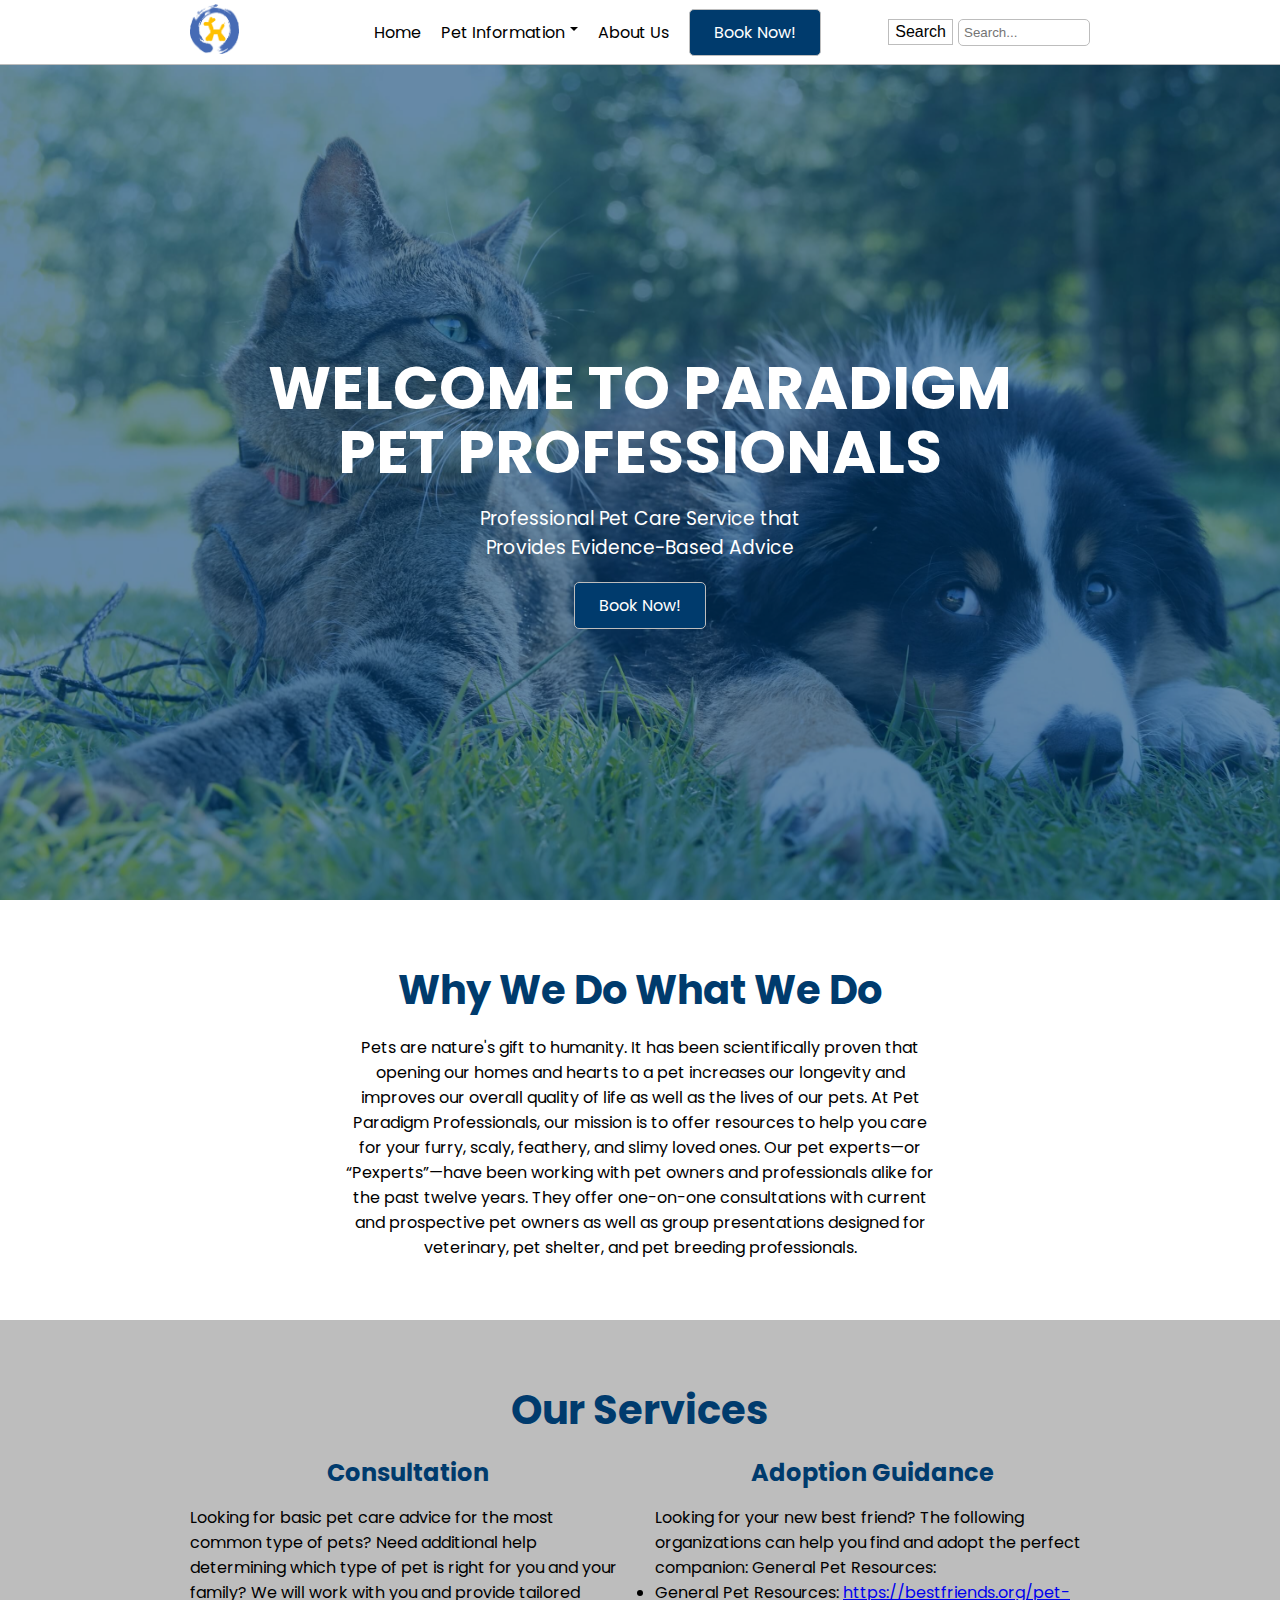
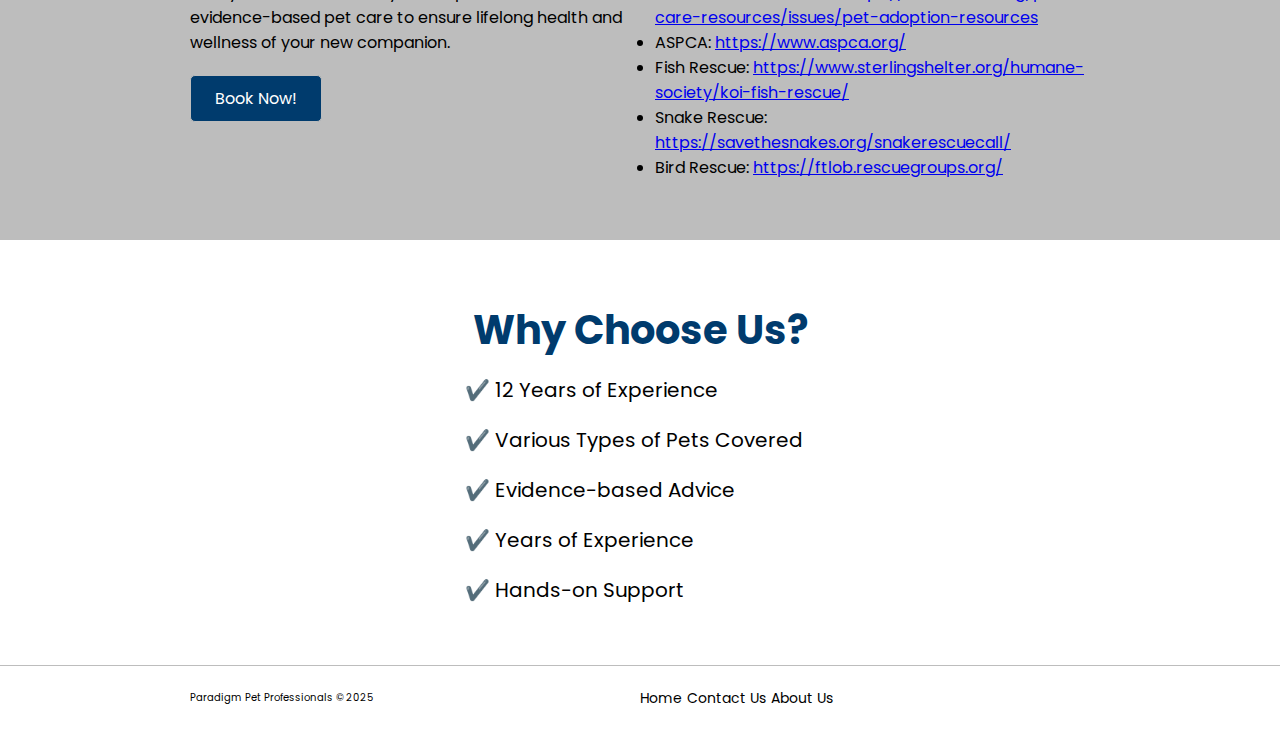
<file: index.html>
<!DOCTYPE html>
<html lang="en">
  <head>
    <meta charset="UTF-8" />
    <meta name="viewport" content="width=device-width, initial-scale=1.0" />
    <link rel="stylesheet" href="styles.css" />
    <link rel="preconnect" href="https://fonts.googleapis.com" />
    <link rel="preconnect" href="https://fonts.gstatic.com" crossorigin />
    <link
      href="https://fonts.googleapis.com/css2?family=Poppins:ital,wght@0,100;0,200;0,300;0,400;0,500;0,600;0,700;0,800;0,900;1,100;1,200;1,300;1,400;1,500;1,600;1,700;1,800;1,900&display=swap"
      rel="stylesheet"
    />
    <title>Home</title>
  </head>
  <body>
    <header>
      <nav>
        <div>
          <a href="/D279/index.html">
            <img id="logo" src="./images/logo.png" alt="Logo" />
          </a>
        </div>
        <div class="burger-search-bar">
          <div class="search-mobile search">
            <button id="search_btn">Search</button>
            <input type="text" placeholder="Search..." />
          </div>
          <div class="burger" id="burger">&#9776;</div>
        </div>
        <ul class="menu" id="menu">
          <li><a class="" href="/D279/index.html">Home</a></li>
          <li class="dropdown">
            <a href="#" class="dropdown-toggle">Pet Information</a>
             <span class="caret"></span></a>
            <ul class="dropdown-menu">
              <li><a href="/D279/pages/cats.html">Cats</a></li>
              <li><a href="/D279/pages/dogs.html">Dogs</a></li>
              <li><a href="/D279/pages/birds.html">Birds</a></li>
            </ul>
          </li>
          <li><a href="/D279/pages/about_us.html">About Us</a></li>
          <li><a id="book-now" href="/D279/pages/book_now.html">Book Now!</a></li>
        </ul>
        <div class="search-desktop search">
          <button id="search_btn">Search</button>
          <input type="text" placeholder="Search..." />
        </div>
      </nav>
    </header>
    <main>
      <!-- Hero -->
      <div class="hero-container">
        <div class="hero-content container">
          <h1 aria-label="WELCOME TO PARADIGM PET PROFESSIONALS">
            WELCOME TO PARADIGM PET PROFESSIONALS
          </h1>
          <h3
            aria-label=" Professional Pet Care Service that Provides Evidence-Based Advice"
          >
            Professional Pet Care Service that Provides Evidence-Based Advice
          </h3>
          <a
            id="book-now"
            aria-label="book now button"
            href="/D279/pages/book_now.html"
            >book now!</a
          >
        </div>
        <!-- Overlay -->
        <div class="hero-overlay"></div>
      </div>
    </main>
    <!-- why we do what we do -->
    <div class="patter-1">
      <div class="container">
        <h2 class="title">Why We Do What We do</h2>
        <p class="description">
          Pets are nature's gift to humanity. It has been scientifically proven
          that opening our homes and hearts to a pet increases our longevity and
          improves our overall quality of life as well as the lives of our pets.
          At Pet Paradigm Professionals, our mission is to offer resources to
          help you care for your furry, scaly, feathery, and slimy loved ones.
          Our pet experts—or “Pexperts”—have been working with pet owners and
          professionals alike for the past twelve years. They offer one-on-one
          consultations with current and prospective pet owners as well as group
          presentations designed for veterinary, pet shelter, and pet breeding
          professionals.
        </p>
      </div>
    </div>

    <!-- our services -->
    <div class="patter-2 our-services">
      <div class="container">
        <h2 class="title">our services</h2>

        <!-- Services -->
        <div class="services">
          <!-- consultation -->
          <div class="services-content">
            <h3 class="sub-title">consultation</h3>
            <p>
              Looking for basic pet care advice for the most common type of
              pets? Need additional help determining which type of pet is right
              for you and your family? We will work with you and provide
              tailored evidence-based pet care to ensure lifelong health and
              wellness of your new companion.
            </p>
            <a id="book-now" href="/D279/pages/book_now.html">Book Now!</a>
          </div>
          <div>
            <h3 class="sub-title">Adoption Guidance</h3>
            <div>
              <p>
                Looking for your new best friend? The following organizations
                can help you find and adopt the perfect companion: General Pet
                Resources:
              </p>
              <ul>
                <li>
                  General Pet Resources:
                  <a
                    href="https://bestfriends.org/pet-care-resources/issues/pet-adoption-resources"
                    >https://bestfriends.org/pet-care-resources/issues/pet-adoption-resources</a
                  >
                </li>
                <li>
                  ASPCA:

                  <a href="https://www.aspca.org/">https://www.aspca.org/</a>
                </li>
                <li>
                  Fish Rescue:
                  <a
                    href=" https://www.sterlingshelter.org/humane-society/koi-fish-rescue/"
                  >
                    https://www.sterlingshelter.org/humane-society/koi-fish-rescue/</a
                  >
                </li>
                <li>
                  Snake Rescue:
                  <a href="https://savethesnakes.org/snakerescuecall/"
                    >https://savethesnakes.org/snakerescuecall/</a
                  >
                </li>
                <li>
                  Bird Rescue:
                  <a href="https://ftlob.rescuegroups.org/"
                    >https://ftlob.rescuegroups.org/</a
                  >
                </li>
              </ul>
            </div>
          </div>
        </div>
      </div>
    </div>

    <!-- why choose us -->
    <div class="patter-1 why-choose-us">
      <div class="container">
        <h2 class="title">why choose us?</h2>
        <ul class="choose-us-list">
          <li>✔️ 12 Years of Experience</li>
          <li>✔️ Various Types of Pets Covered</li>
          <li>✔️ Evidence-based Advice</li>
          <li>✔️ Years of Experience</li>
          <li>✔️ Hands-on Support</li>
        </ul>
      </div>
    </div>

    <!-- footer -->
    <footer>
      <div class="container">
        <small>Paradigm Pet Professionals © 2025</small>
        <ul class="footer-links">
          <li><a href="/D279/index.html">Home</a></li>
          <li><a href="/D279/pages/book_now.html">Contact Us</a></li>
          <li><a href="/D279/pages/about_us.html">About Us</a></li>
        </ul>
      </div>
    </footer>
    <script src="script.js"></script>
  </body>
</html>
</file>
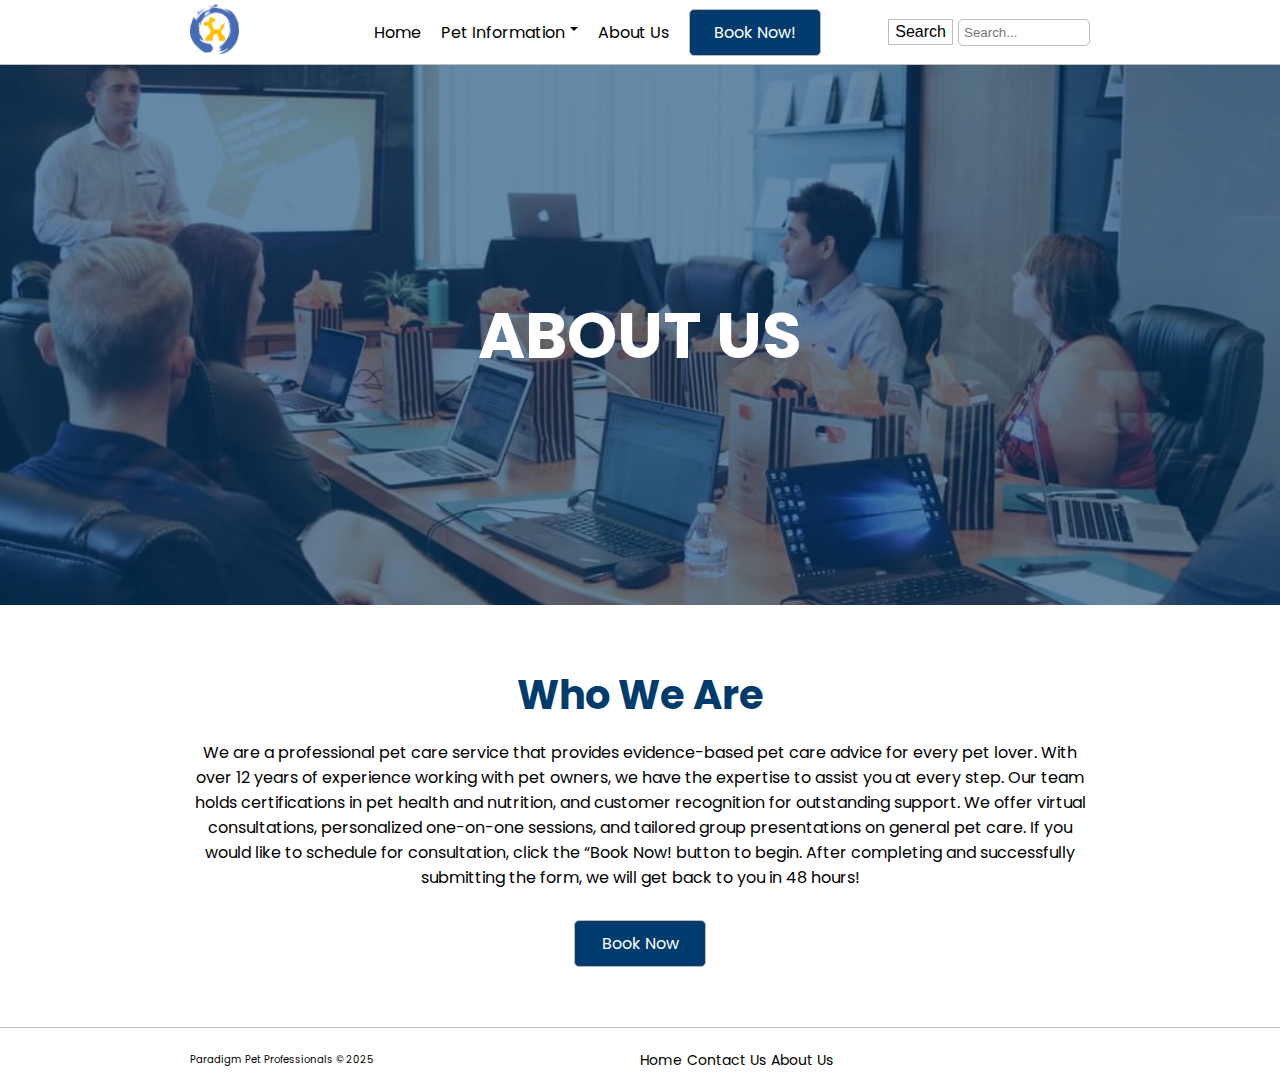
<file: pages/about_us.html>
<!DOCTYPE html>
<html lang="en">
  <head>
    <meta charset="UTF-8" />
    <meta name="viewport" content="width=device-width, initial-scale=1.0" />
    <link rel="stylesheet" href="../styles.css" />
    <link
      href="https://fonts.googleapis.com/css2?family=Poppins:ital,wght@0,100;0,200;0,300;0,400;0,500;0,600;0,700;0,800;0,900;1,100;1,200;1,300;1,400;1,500;1,600;1,700;1,800;1,900&display=swap"
      rel="stylesheet"
    />
    <title>About Us</title>
  </head>
  <body>
    <header>
      <nav>
        <div>
          <a href="/D279/index.html">
            <img id="logo" src="../images/logo.png" alt="Logo" />
          </a>
        </div>
        <div class="burger-search-bar">
          <div class="search-mobile search">
            <button id="search_btn">Search</button>
            <input type="text" placeholder="Search..." />
          </div>
          <div class="burger" id="burger">&#9776;</div>
        </div>
        <ul class="menu" id="menu">
          <li><a class="" href="/D279/index.html">Home</a></li>
          <li class="dropdown">
            <a href="#" class="dropdown-toggle">Pet Information</a>
             <span class="caret"></span></a>
            <ul class="dropdown-menu">
              <li><a href="/D279/pages/cats.html">Cats</a></li>
              <li><a href="/D279/pages/dogs.html">Dogs</a></li>
              <li><a href="/D279/pages/birds.html">Birds</a></li>
            </ul>
          </li>
          <li><a href="/D279/pages/about_us.html">About Us</a></li>
          <li><a id="book-now" href="/D279/pages/book_now.html">Book Now!</a></li>
        </ul>
        <div class="search-desktop search">
          <button id="search_btn">Search</button>
          <input type="text" placeholder="Search..." />
        </div>
      </nav>
    </header>

    <!-- background -->
    <main class="background about-us-background">
      <div class="about-us">
        <h2 class="background-title">about us</h2>
      </div>
      <div class="background-overlay"></div>
    </main>

    <!-- who we are -->
    <div class="patter-1 who-we-are">
      <div class="container">
        <h2 class="title">who we are</h2>
        <p>
          We are a professional pet care service that provides evidence-based
          pet care advice for every pet lover. With over 12 years of experience
          working with pet owners, we have the expertise to assist you at every
          step. Our team holds certifications in pet health and nutrition, and
          customer recognition for outstanding support. We offer virtual
          consultations, personalized one-on-one sessions, and tailored group
          presentations on general pet care. If you would like to schedule for
          consultation, click the “Book Now! button to begin. After completing
          and successfully submitting the form, we will get back to you in 48
          hours!
        </p>
        <a href="/D279/pages/book_now.html" id="book-now">book now</a>
      </div>
    </div>

    <footer>
      <div class="container">
        <small>Paradigm Pet Professionals © 2025</small>
        <ul class="footer-links">
          <li><a href="/D279/index.html">Home</a></li>
          <li><a href="/D279/pages/book_now.html">Contact Us</a></li>
          <li><a href="/D279/pages/about_us.html">About Us</a></li>
        </ul>
      </div>
    </footer>
    <script src="../script.js"></script>
  </body>
</html>
</file>
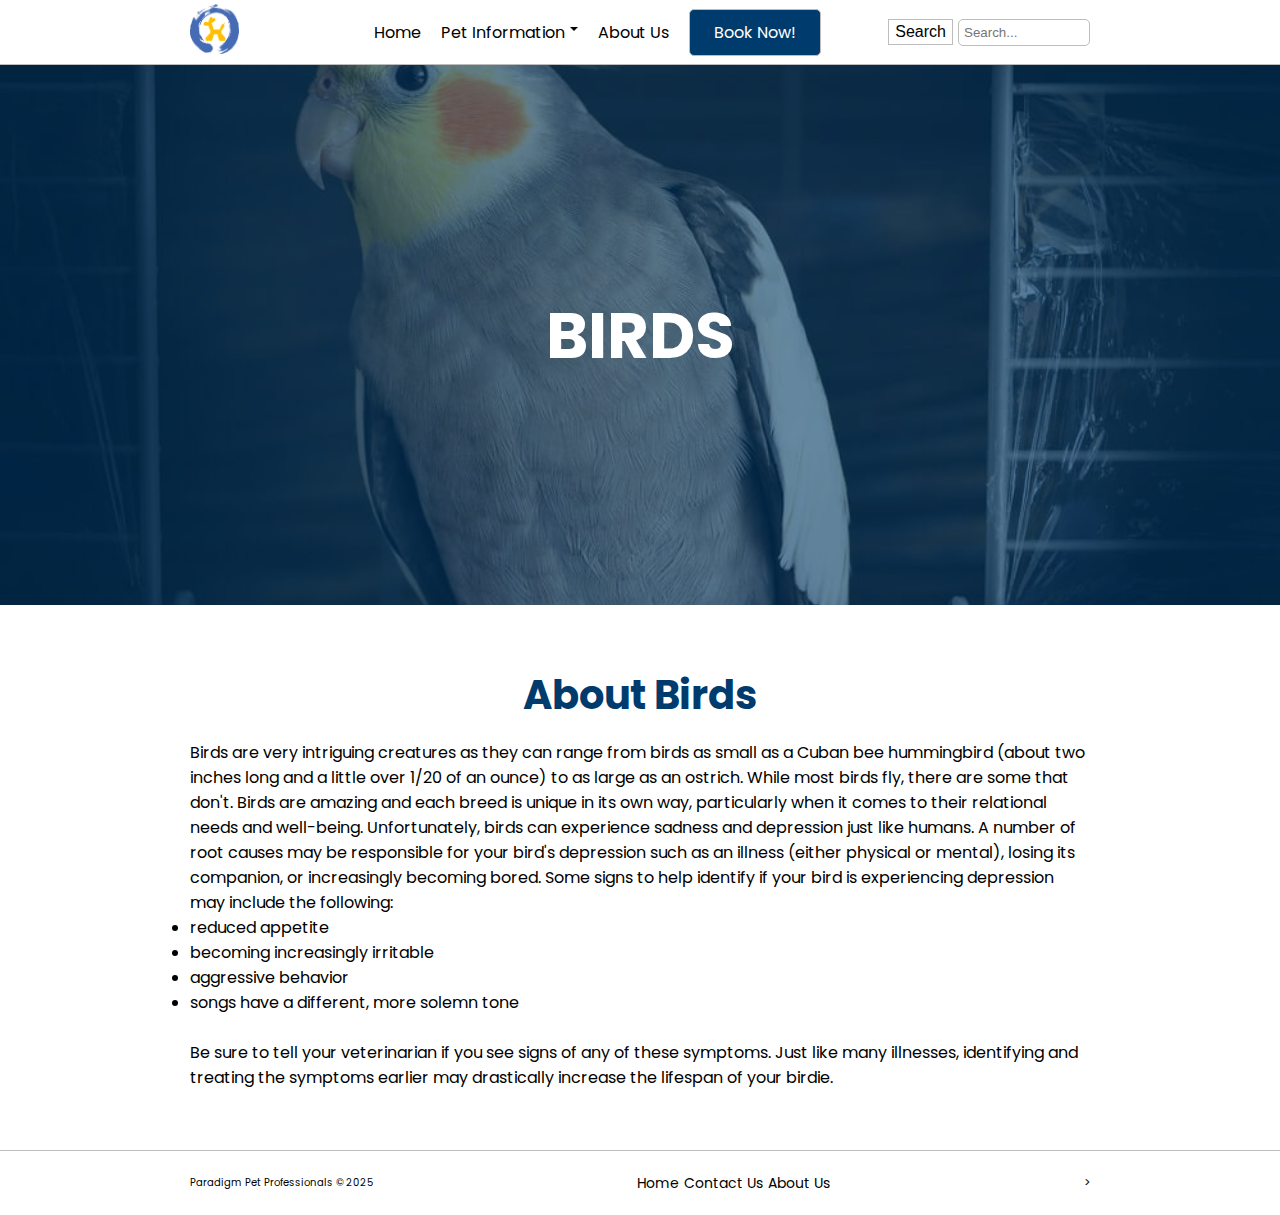
<file: pages/birds.html>
<!DOCTYPE html>
<html lang="en">
  <head>
    <meta charset="UTF-8" />
    <meta name="viewport" content="width=device-width, initial-scale=1.0" />
    <link rel="stylesheet" href="../styles.css" />
    <link
      href="https://fonts.googleapis.com/css2?family=Poppins:ital,wght@0,100;0,200;0,300;0,400;0,500;0,600;0,700;0,800;0,900;1,100;1,200;1,300;1,400;1,500;1,600;1,700;1,800;1,900&display=swap"
      rel="stylesheet"
    />
    <title>Birds</title>
  </head>
  <body>
    <header>
      <nav>
        <div>
          <a href="/D279/index.html">
            <img id="logo" src="../images/logo.png" alt="Logo" />
          </a>
        </div>
        <div class="burger-search-bar">
          <div class="search-mobile search">
            <button id="search_btn">Search</button>
            <input type="text" placeholder="Search..." />
          </div>
          <div class="burger" id="burger">&#9776;</div>
        </div>
        <ul class="menu" id="menu">
          <li><a class="" href="/D279/index.html">Home</a></li>
          <li class="dropdown">
            <a href="#" class="dropdown-toggle">Pet Information</a>
             <span class="caret"></span></a>
            <ul class="dropdown-menu">
              <li><a href="/D279/pages/cats.html">Cats</a></li>
              <li><a href="/D279/pages/dogs.html">Dogs</a></li>
              <li><a href="/D279/pages/birds.html">Birds</a></li>
            </ul>
          </li>
          <li><a href="/D279/pages/about_us.html">About Us</a></li>
          <li><a id="book-now" href="/D279/pages/book_now.html">Book Now!</a></li>
        </ul>
        <div class="search-desktop search">
          <button id="search_btn">Search</button>
          <input type="text" placeholder="Search..." />
        </div>
      </nav>
    </header>

    <main class="background bird-background">
      <h2 class="background-title">birds</h2>
      <div class="background-overlay"></div>
    </main>

    <!-- About Birds -->
    <div class="patter-1">
      <div class="container">
        <h2 class="title">About Birds</h2>
        <p class="">
          Birds are very intriguing creatures as they can range from birds as
          small as a Cuban bee hummingbird (about two inches long and a little
          over 1/20 of an ounce) to as large as an ostrich. While most birds
          fly, there are some that don't. Birds are amazing and each breed is
          unique in its own way, particularly when it comes to their relational
          needs and well-being. Unfortunately, birds can experience sadness and
          depression just like humans. A number of root causes may be
          responsible for your bird's depression such as an illness (either
          physical or mental), losing its companion, or increasingly becoming
          bored. Some signs to help identify if your bird is experiencing
          depression may include the following:
        </p>
        <ul>
          <li>reduced appetite</li>
          <li>becoming increasingly irritable</li>
          <li>aggressive behavior</li>
          <li>songs have a different, more solemn tone</li>
        </ul>
        <br />
        <p>
          Be sure to tell your veterinarian if you see signs of any of these
          symptoms. Just like many illnesses, identifying and treating the
          symptoms earlier may drastically increase the lifespan of your birdie.
        </p>
      </div>
    </div>

    <!-- footer -->
    <footer>
      <div class="container">
        <small>Paradigm Pet Professionals © 2025</small>
        <ul class="footer-links">
          <li><a href="/D279/index.html">Home</a></li>
          <li><a href="/D279/pages/book_now.html">Contact Us</a></li>
          <li><a href="/D279/pages/about_us.html">About Us</a></li>
        </ul>>
      </div>
    </footer>
    <script src="../script.js"></script>
  </body>
</html>
</file>
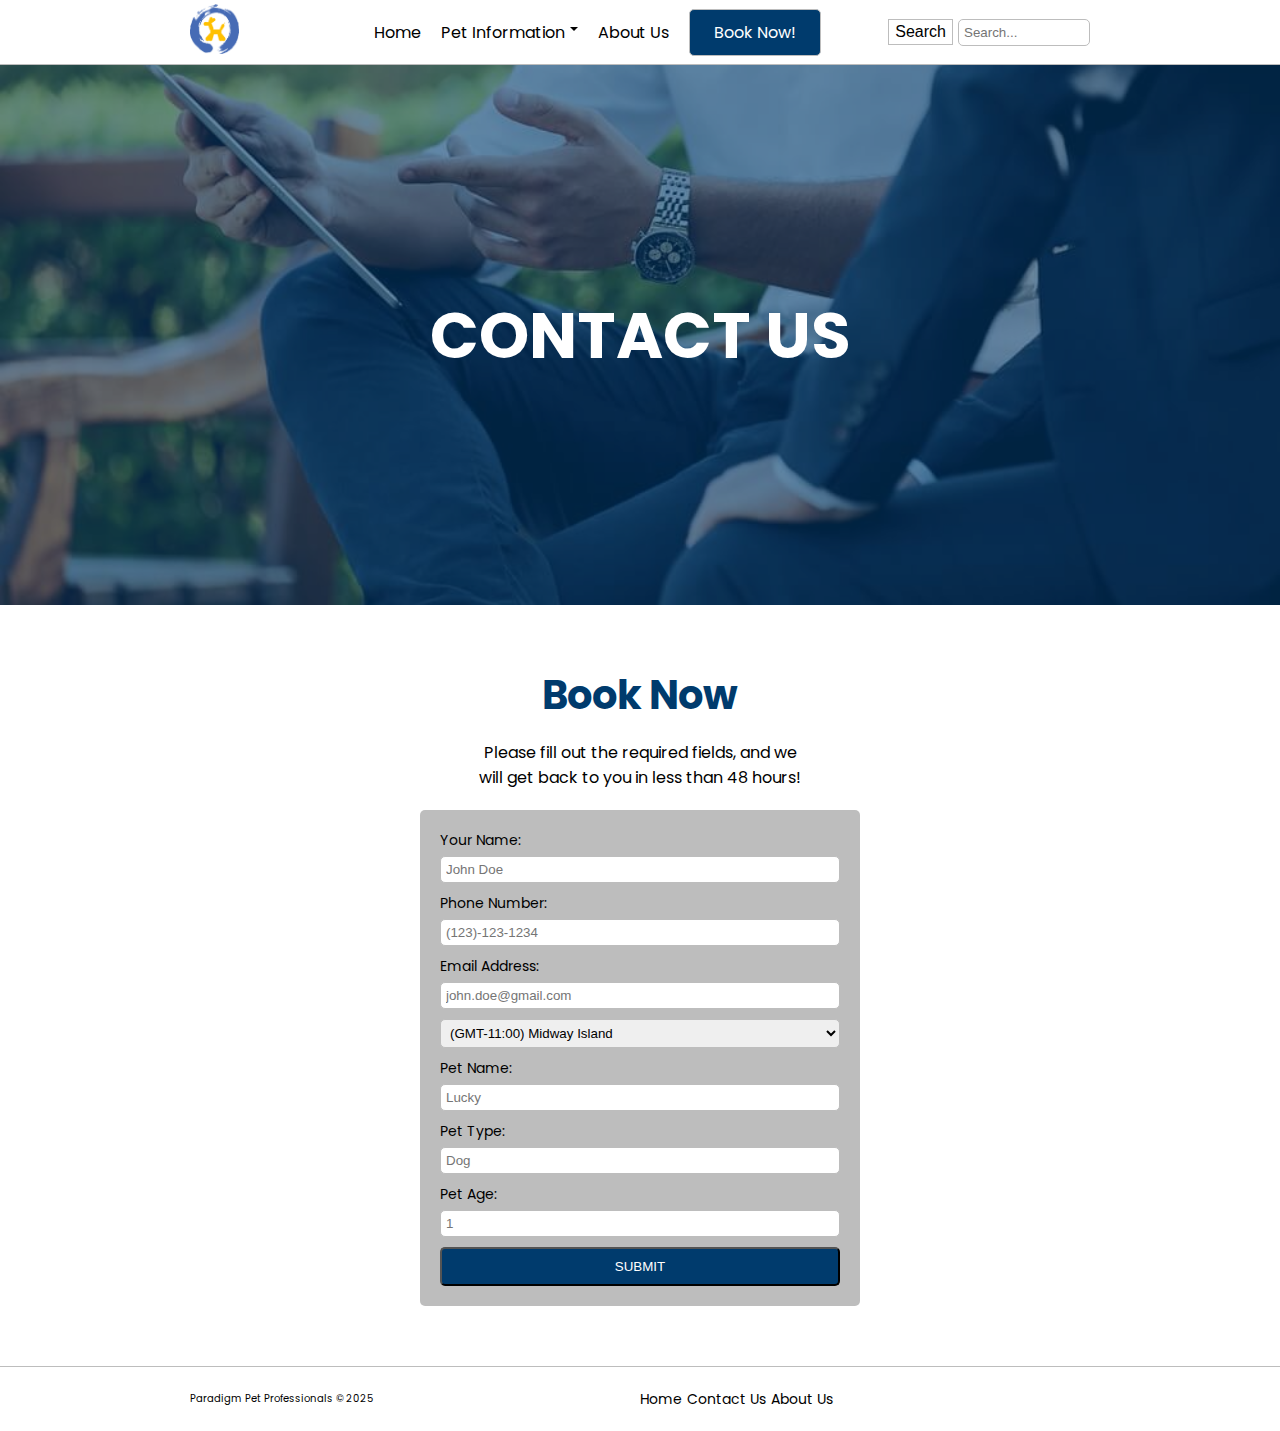
<file: pages/book_now.html>
<!DOCTYPE html>
<html lang="en">
  <head>
    <meta charset="UTF-8" />
    <meta name="viewport" content="width=device-width, initial-scale=1.0" />
    <link rel="stylesheet" href="../styles.css" />
    <link
      href="https://fonts.googleapis.com/css2?family=Poppins:ital,wght@0,100;0,200;0,300;0,400;0,500;0,600;0,700;0,800;0,900;1,100;1,200;1,300;1,400;1,500;1,600;1,700;1,800;1,900&display=swap"
      rel="stylesheet"
    />
    <title>Contact Us</title>
  </head>
  <body>
    <header>
      <nav>
        <div>
          <a href="/D279/index.html">
            <img id="logo" src="../images/logo.png" alt="Logo" />
          </a>
        </div>
        <div class="burger-search-bar">
          <div class="search-mobile search">
            <button id="search_btn">Search</button>
            <input type="text" placeholder="Search..." />
          </div>
          <div class="burger" id="burger">&#9776;</div>
        </div>
        <ul class="menu" id="menu">
          <li><a class="" href="/D279/index.html">Home</a></li>
          <li class="dropdown">
            <a href="#" class="dropdown-toggle">Pet Information</a>
             <span class="caret"></span></a>
            <ul class="dropdown-menu">
              <li><a href="/D279/pages/cats.html">Cats</a></li>
              <li><a href="/D279/pages/dogs.html">Dogs</a></li>
              <li><a href="/D279/pages/birds.html">Birds</a></li>
            </ul>
          </li>
          <li><a href="/D279/pages/about_us.html">About Us</a></li>
          <li><a id="book-now" href="/D279/pages/book_now.html">Book Now!</a></li>
        </ul>
        <div class="search-desktop search">
          <button id="search_btn">Search</button>
          <input type="text" placeholder="Search..." />
        </div>
      </nav>
    </header>

    <!-- Background -->
    <main class="background contact-us-background">
      <h2 class="background-title">contact Us</h2>
      <div class="background-overlay"></div>
    </main>

    <!-- Book now -->

    <div class="patter-1">
      <div class="container book-now">
        <h2 class="title">book now</h2>
        <p class="description form-description">
          Please fill out the required fields, and we will get back to you in
          less than 48 hours!
        </p>

        <!-- Step 1 -->
        <div class="contact-container">
          <form id="info-form" action="">
            <div class="input-container">
              <label for="your_name">Your Name:</label>
              <input
                required
                id="your_name"
                type="text"
                placeholder="John Doe"
              />
            </div>
            <div class="input-container">
              <label for="phone_number">Phone Number:</label>
              <input
                required
                id="phone_number"
                type="text"
                placeholder="(123)-123-1234"
              />
            </div>
            <div class="input-container">
              <label for="email_address">Email Address:</label>
              <input
                required
                id="email_address"
                type="email"
                placeholder="john.doe@gmail.com"
              />
            </div>
            <div class="input-container">
              <select id="timezone" name="timezone" class="form-select">
                <option value="Pacific/Midway">
                  (GMT-11:00) Midway Island
                </option>
                <option value="America/Adak">
                  (GMT-10:00) Hawaii-Aleutian
                </option>
                <option value="Etc/GMT+10">(GMT-10:00) Hawaii</option>
                <option value="Pacific/Marquesas">
                  (GMT-09:30) Marquesas Islands
                </option>
                <option value="Pacific/Gambier">
                  (GMT-09:00) Gambier Islands
                </option>
                <option value="America/Anchorage">(GMT-09:00) Alaska</option>
                <option value="America/Ensenada">
                  (GMT-08:00) Tijuana, Baja California
                </option>
                <option value="Etc/GMT+8">(GMT-08:00) Pitcairn Islands</option>
                <option value="America/Los_Angeles">
                  (GMT-08:00) Pacific Time (US & Canada)
                </option>
                <option value="America/Denver">
                  (GMT-07:00) Mountain Time (US & Canada)
                </option>
                <option value="America/Chihuahua">
                  (GMT-07:00) Chihuahua, La Paz, Mazatlan
                </option>
                <option value="America/Dawson_Creek">
                  (GMT-07:00) Arizona
                </option>
                <option value="America/Belize">
                  (GMT-06:00) Saskatchewan, Central America
                </option>
                <option value="America/Cancun">
                  (GMT-06:00) Guadalajara, Mexico City, Monterrey
                </option>
                <option value="Chile/EasterIsland">
                  (GMT-06:00) Easter Island
                </option>
                <option value="America/Chicago">
                  (GMT-06:00) Central Time (US & Canada)
                </option>
                <option value="America/New_York">
                  (GMT-05:00) Eastern Time (US & Canada)
                </option>
                <option value="America/Havana">(GMT-05:00) Cuba</option>
                <option value="America/Bogota">
                  (GMT-05:00) Bogota, Lima, Quito, Rio Branco
                </option>
                <option value="America/Caracas">(GMT-04:30) Caracas</option>
                <option value="America/Santiago">(GMT-04:00) Santiago</option>
                <option value="America/La_Paz">(GMT-04:00) La Paz</option>
                <option value="Atlantic/Stanley">
                  (GMT-04:00) Faukland Islands
                </option>
                <option value="America/Campo_Grande">(GMT-04:00) Brazil</option>
                <option value="America/Goose_Bay">
                  (GMT-04:00) Atlantic Time (Goose Bay)
                </option>
                <option value="America/Glace_Bay">
                  (GMT-04:00) Atlantic Time (Canada)
                </option>
                <option value="America/St_Johns">
                  (GMT-03:30) Newfoundland
                </option>
                <option value="America/Araguaina">(GMT-03:00) UTC-3</option>
                <option value="America/Montevideo">
                  (GMT-03:00) Montevideo
                </option>
                <option value="America/Miquelon">
                  (GMT-03:00) Miquelon, St. Pierre
                </option>
                <option value="America/Godthab">(GMT-03:00) Greenland</option>
                <option value="America/Argentina/Buenos_Aires">
                  (GMT-03:00) Buenos Aires
                </option>
                <option value="America/Sao_Paulo">(GMT-03:00) Brasilia</option>
                <option value="America/Noronha">
                  (GMT-02:00) Mid-Atlantic
                </option>
                <option value="Atlantic/Cape_Verde">
                  (GMT-01:00) Cape Verde Is.
                </option>
                <option value="Atlantic/Azores">(GMT-01:00) Azores</option>
                <option value="Europe/Belfast">
                  (GMT) Greenwich Mean Time : Belfast
                </option>
                <option value="Europe/Dublin">
                  (GMT) Greenwich Mean Time : Dublin
                </option>
                <option value="Europe/Lisbon">
                  (GMT) Greenwich Mean Time : Lisbon
                </option>
                <option value="Europe/London">
                  (GMT) Greenwich Mean Time : London
                </option>
                <option value="Africa/Abidjan">
                  (GMT) Monrovia, Reykjavik
                </option>
                <option value="Europe/Amsterdam">
                  (GMT+01:00) Amsterdam, Berlin, Bern, Rome, Stockholm, Vienna
                </option>
                <option value="Europe/Belgrade">
                  (GMT+01:00) Belgrade, Bratislava, Budapest, Ljubljana, Prague
                </option>
                <option value="Europe/Brussels">
                  (GMT+01:00) Brussels, Copenhagen, Madrid, Paris
                </option>
                <option value="Africa/Algiers">
                  (GMT+01:00) West Central Africa
                </option>
                <option value="Africa/Windhoek">(GMT+01:00) Windhoek</option>
                <option value="Asia/Beirut">(GMT+02:00) Beirut</option>
                <option value="Africa/Cairo">(GMT+02:00) Cairo</option>
                <option value="Asia/Gaza">(GMT+02:00) Gaza</option>
                <option value="Africa/Blantyre">
                  (GMT+02:00) Harare, Pretoria
                </option>
                <option value="Asia/Jerusalem">(GMT+02:00) Jerusalem</option>
                <option value="Europe/Minsk">(GMT+02:00) Minsk</option>
                <option value="Asia/Damascus">(GMT+02:00) Syria</option>
                <option value="Europe/Moscow">
                  (GMT+03:00) Moscow, St. Petersburg, Volgograd
                </option>
                <option value="Africa/Addis_Ababa">(GMT+03:00) Nairobi</option>
                <option value="Asia/Tehran">(GMT+03:30) Tehran</option>
                <option value="Asia/Dubai">
                  (GMT+04:00) Abu Dhabi, Muscat
                </option>
                <option value="Asia/Yerevan">(GMT+04:00) Yerevan</option>
                <option value="Asia/Kabul">(GMT+04:30) Kabul</option>
                <option value="Asia/Yekaterinburg">
                  (GMT+05:00) Ekaterinburg
                </option>
                <option value="Asia/Tashkent">(GMT+05:00) Tashkent</option>
                <option value="Asia/Kolkata">
                  (GMT+05:30) Chennai, Kolkata, Mumbai, New Delhi
                </option>
                <option value="Asia/Katmandu">(GMT+05:45) Kathmandu</option>
                <option value="Asia/Dhaka">(GMT+06:00) Astana, Dhaka</option>
                <option value="Asia/Novosibirsk">
                  (GMT+06:00) Novosibirsk
                </option>
                <option value="Asia/Rangoon">
                  (GMT+06:30) Yangon (Rangoon)
                </option>
                <option value="Asia/Bangkok">
                  (GMT+07:00) Bangkok, Hanoi, Jakarta
                </option>
                <option value="Asia/Krasnoyarsk">
                  (GMT+07:00) Krasnoyarsk
                </option>
                <option value="Asia/Hong_Kong">
                  (GMT+08:00) Beijing, Chongqing, Hong Kong, Urumqi
                </option>
                <option value="Asia/Irkutsk">
                  (GMT+08:00) Irkutsk, Ulaan Bataar
                </option>
                <option value="Australia/Perth">(GMT+08:00) Perth</option>
                <option value="Australia/Eucla">(GMT+08:45) Eucla</option>
                <option value="Asia/Tokyo">
                  (GMT+09:00) Osaka, Sapporo, Tokyo
                </option>
                <option value="Asia/Seoul">(GMT+09:00) Seoul</option>
                <option value="Asia/Yakutsk">(GMT+09:00) Yakutsk</option>
                <option value="Australia/Adelaide">(GMT+09:30) Adelaide</option>
                <option value="Australia/Darwin">(GMT+09:30) Darwin</option>
                <option value="Australia/Brisbane">(GMT+10:00) Brisbane</option>
                <option value="Australia/Hobart">(GMT+10:00) Hobart</option>
                <option value="Asia/Vladivostok">
                  (GMT+10:00) Vladivostok
                </option>
                <option value="Australia/Lord_Howe">
                  (GMT+10:30) Lord Howe Island
                </option>
                <option value="Etc/GMT-11">
                  (GMT+11:00) Solomon Is., New Caledonia
                </option>
                <option value="Asia/Magadan">(GMT+11:00) Magadan</option>
                <option value="Pacific/Norfolk">
                  (GMT+11:30) Norfolk Island
                </option>
                <option value="Asia/Anadyr">
                  (GMT+12:00) Anadyr, Kamchatka
                </option>
                <option value="Pacific/Auckland">
                  (GMT+12:00) Auckland, Wellington
                </option>
                <option value="Etc/GMT-12">
                  (GMT+12:00) Fiji, Kamchatka, Marshall Is.
                </option>
                <option value="Pacific/Chatham">
                  (GMT+12:45) Chatham Islands
                </option>
                <option value="Pacific/Tongatapu">
                  (GMT+13:00) Nuku'alofa
                </option>
                <option value="Pacific/Kiritimati">
                  (GMT+14:00) Kiritimati
                </option>
              </select>
            </div>
            <div class="input-container">
              <label for="pet_name">Pet Name:</label>
              <input required id="pet_name" type="text" placeholder="Lucky" />
            </div>
            <div class="input-container">
              <label for="pet_type">Pet Type:</label>
              <input required id="pet_type" type="text" placeholder="Dog" />
            </div>
            <div class="input-container">
              <label require for="pet_age">Pet Age:</label>
              <input id="pet_age" type="number" placeholder="1" min="1" />
            </div>
            <button id="submit">SUBMIT</button>
          </form>
        </div>
      </div>
    </div>

    <!-- footer -->
    <footer>
      <div class="container">
        <small>Paradigm Pet Professionals © 2025</small>
        <ul class="footer-links">
          <li><a href="/D279/index.html">Home</a></li>
          <li><a href="/D279/pages/book_now.html">Contact Us</a></li>
          <li><a href="/D279/pages/about_us.html">About Us</a></li>
        </ul>
      </div>
    </footer>

    <script src="../script.js"></script>
  </body>
</html>
</file>
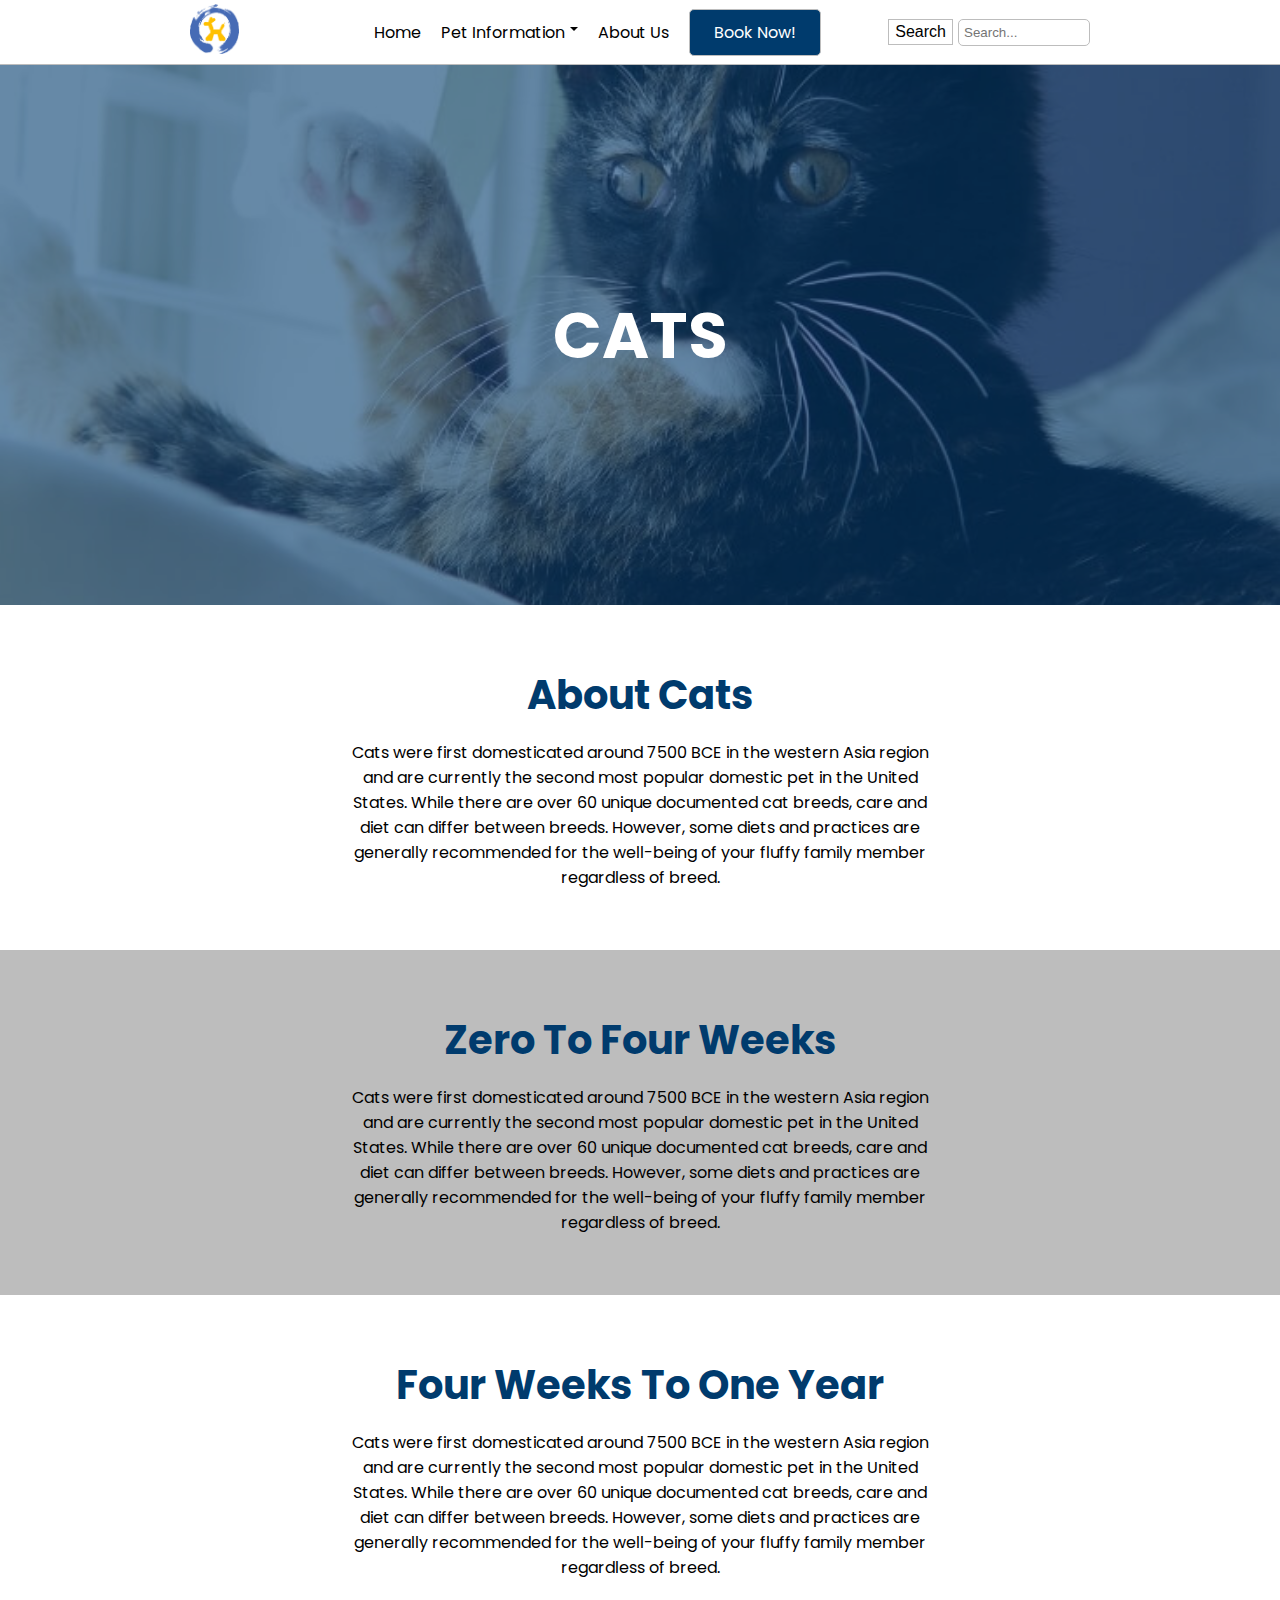
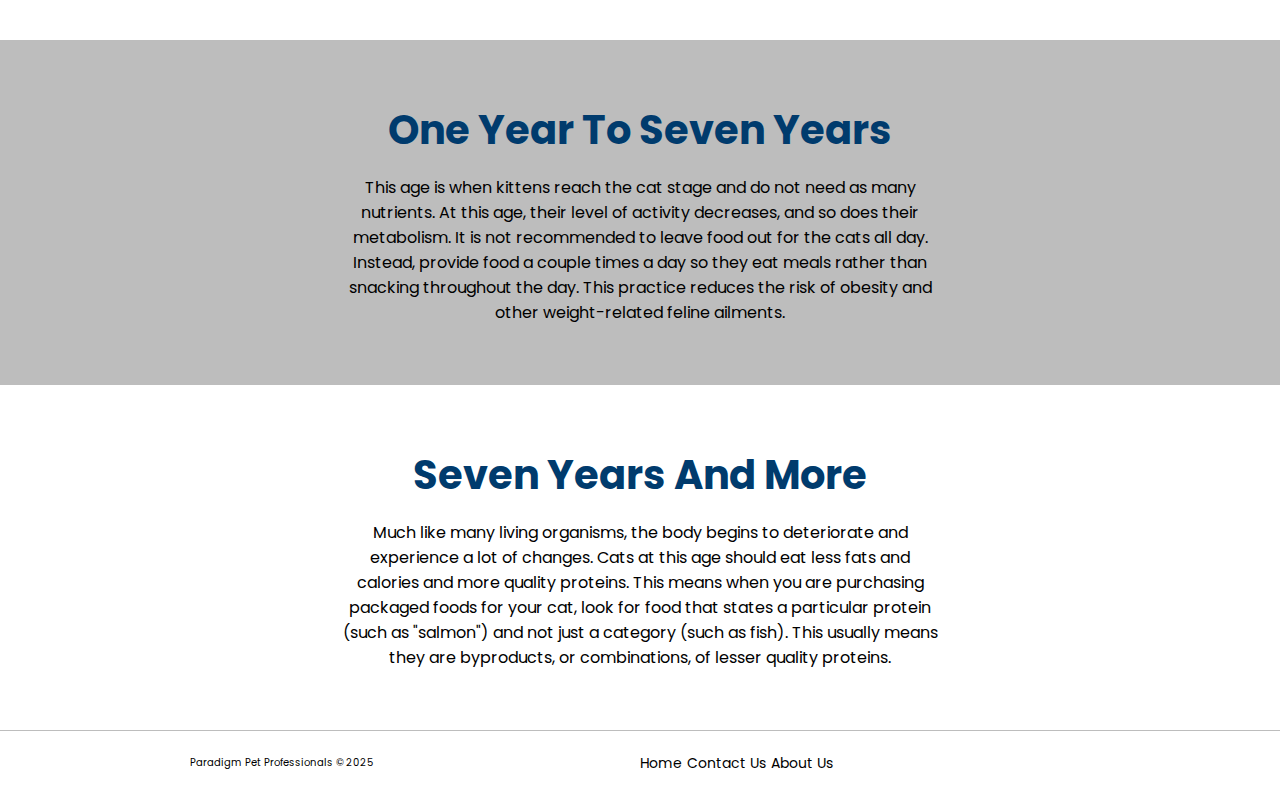
<file: pages/cats.html>
<!DOCTYPE html>
<html lang="en">
  <head>
    <meta charset="UTF-8" />
    <meta name="viewport" content="width=device-width, initial-scale=1.0" />
    <link rel="stylesheet" href="../styles.css" />
    <link
      href="https://fonts.googleapis.com/css2?family=Poppins:ital,wght@0,100;0,200;0,300;0,400;0,500;0,600;0,700;0,800;0,900;1,100;1,200;1,300;1,400;1,500;1,600;1,700;1,800;1,900&display=swap"
      rel="stylesheet"
    />
    <title>Cats</title>
  </head>
  <body>
    <header>
      <nav>
        <div>
          <a href="/D279/index.html">
            <img id="logo" src="../images/logo.png" alt="Logo" />
          </a>
        </div>
        <div class="burger-search-bar">
          <div class="search-mobile search">
            <button id="search_btn">Search</button>
            <input type="text" placeholder="Search..." />
          </div>
          <div class="burger" id="burger">&#9776;</div>
        </div>
        <ul class="menu" id="menu">
          <li><a class="" href="/D279/index.html">Home</a></li>
          <li class="dropdown">
            <a href="#" class="dropdown-toggle">Pet Information</a>
             <span class="caret"></span></a>
            <ul class="dropdown-menu">
              <li><a href="/D279/pages/cats.html">Cats</a></li>
              <li><a href="/D279/pages/dogs.html">Dogs</a></li>
              <li><a href="/D279/pages/birds.html">Birds</a></li>
            </ul>
          </li>
          <li><a href="/D279/pages/about_us.html">About Us</a></li>
          <li><a id="book-now" href="/D279/pages/book_now.html">Book Now!</a></li>
        </ul>
        <div class="search-desktop search">
          <button id="search_btn">Search</button>
          <input type="text" placeholder="Search..." />
        </div>
      </nav>
    </header>
    <main class="background cat-background">
      <h2 class="background-title">cats</h2>
      <div class="background-overlay"></div>
    </main>

    <!-- about cats -->
    <div class="patter-1">
      <div class="container">
        <h2 class="title">about cats</h2>
        <p class="description">
          Cats were first domesticated around 7500 BCE in the western Asia
          region and are currently the second most popular domestic pet in the
          United States. While there are over 60 unique documented cat breeds,
          care and diet can differ between breeds. However, some diets and
          practices are generally recommended for the well-being of your fluffy
          family member regardless of breed.
        </p>
      </div>
    </div>

    <!-- zero to four weeks -->
    <div class="patter-2">
      <div class="container">
        <h2 class="title">Zero to Four Weeks</h2>
        <p class="description">
          Cats were first domesticated around 7500 BCE in the western Asia
          region and are currently the second most popular domestic pet in the
          United States. While there are over 60 unique documented cat breeds,
          care and diet can differ between breeds. However, some diets and
          practices are generally recommended for the well-being of your fluffy
          family member regardless of breed.
        </p>
      </div>
    </div>

    <!-- Four Weeks to One Year -->
    <div class="patter-1">
      <div class="container">
        <h2 class="title">Four Weeks to One Year</h2>
        <p class="description">
          Cats were first domesticated around 7500 BCE in the western Asia
          region and are currently the second most popular domestic pet in the
          United States. While there are over 60 unique documented cat breeds,
          care and diet can differ between breeds. However, some diets and
          practices are generally recommended for the well-being of your fluffy
          family member regardless of breed.
        </p>
      </div>
    </div>

    <!-- One Year to Seven Years -->
    <div class="patter-2">
      <div class="container">
        <h2 class="title">One Year to Seven Years</h2>
        <p class="description">
          This age is when kittens reach the cat stage and do not need as many
          nutrients. At this age, their level of activity decreases, and so does
          their metabolism. It is not recommended to leave food out for the cats
          all day. Instead, provide food a couple times a day so they eat meals
          rather than snacking throughout the day. This practice reduces the
          risk of obesity and other weight-related feline ailments.
        </p>
      </div>
    </div>

    <!-- Seven Years and More -->
    <div class="patter-1">
      <div class="container">
        <h2 class="title">Seven Years and More</h2>
        <p class="description">
          Much like many living organisms, the body begins to deteriorate and
          experience a lot of changes. Cats at this age should eat less fats and
          calories and more quality proteins. This means when you are purchasing
          packaged foods for your cat, look for food that states a particular
          protein (such as "salmon") and not just a category (such as fish).
          This usually means they are byproducts, or combinations, of lesser
          quality proteins.
        </p>
      </div>
    </div>

    <!-- footer -->
    <footer>
      <div class="container">
        <small>Paradigm Pet Professionals © 2025</small>
          <ul class="footer-links">
            <li><a href="/D279/index.html">Home</a></li>
            <li><a href="/D279/pages/book_now.html">Contact Us</a></li>
            <li><a href="/D279/pages/about_us.html">About Us</a></li>
          </ul>
      </div>
    </footer>
    <script src="../script.js"></script>
  </body>
</html>
</file>
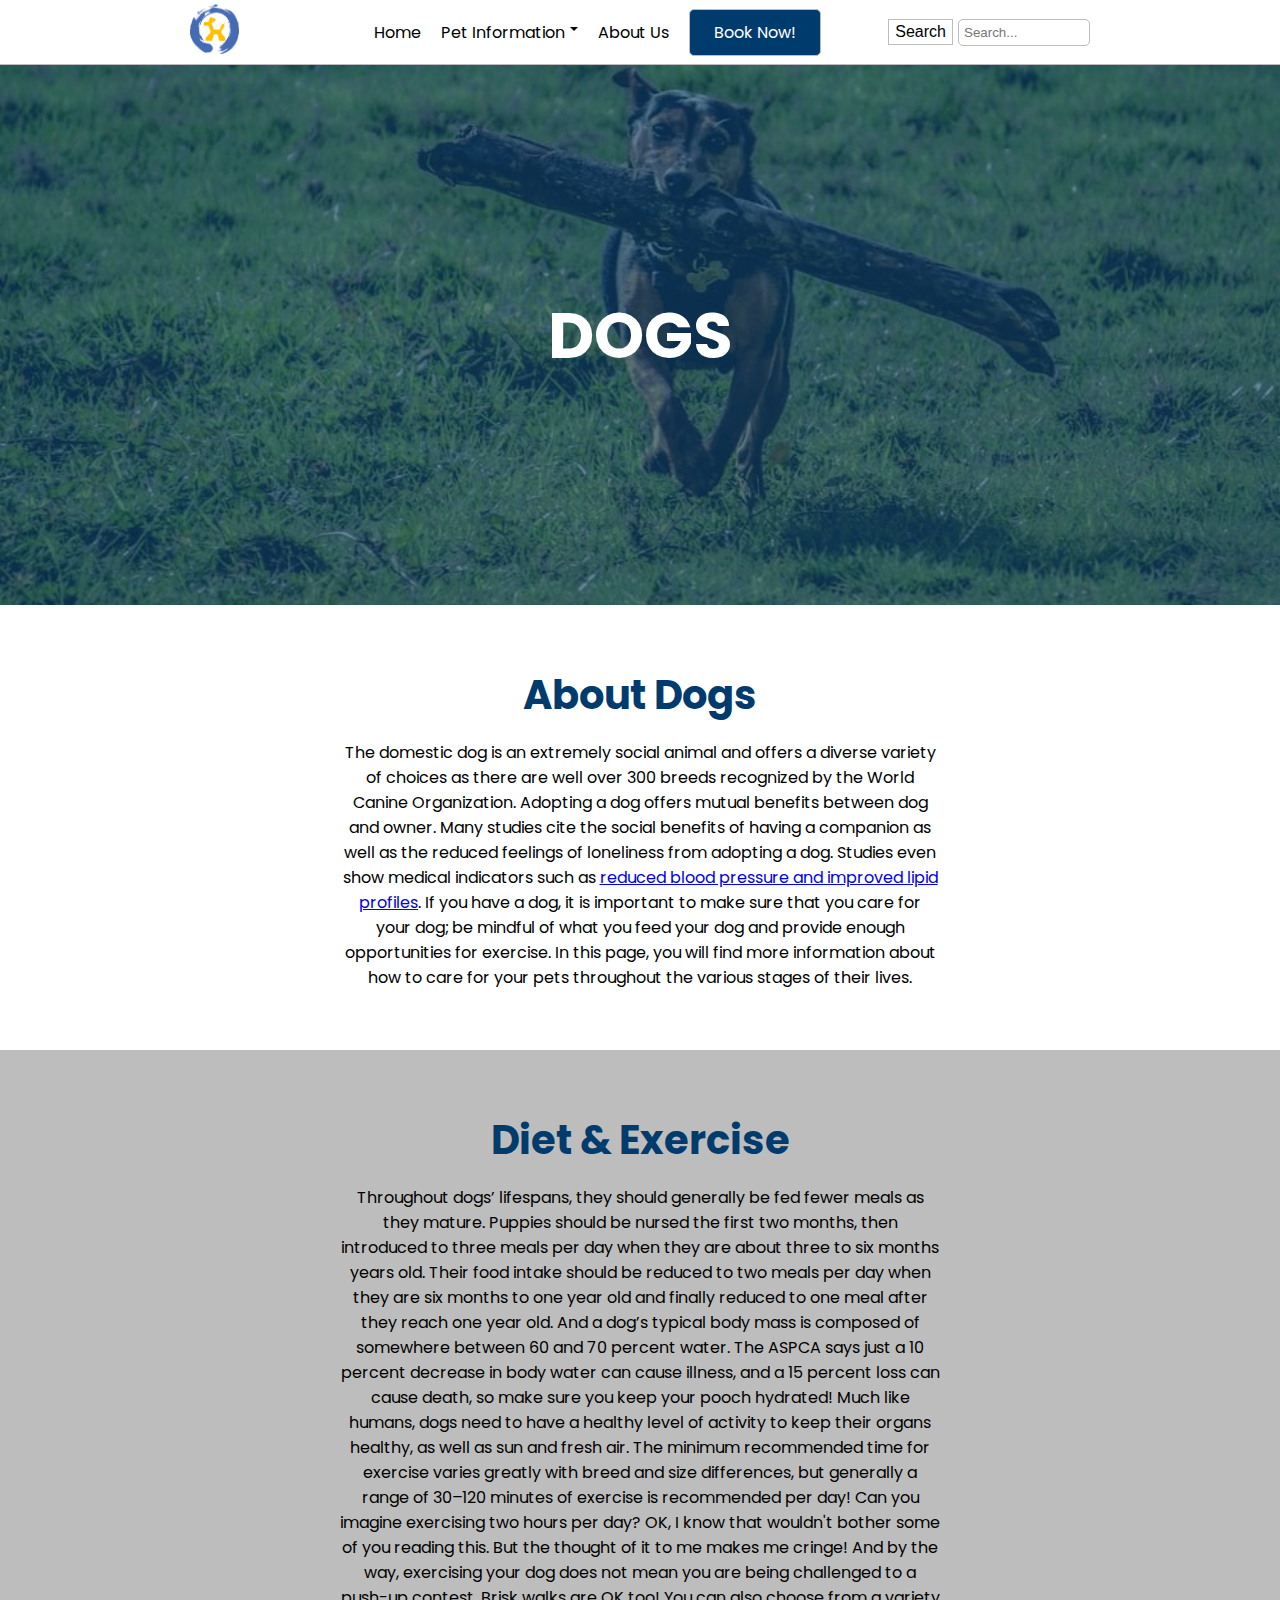
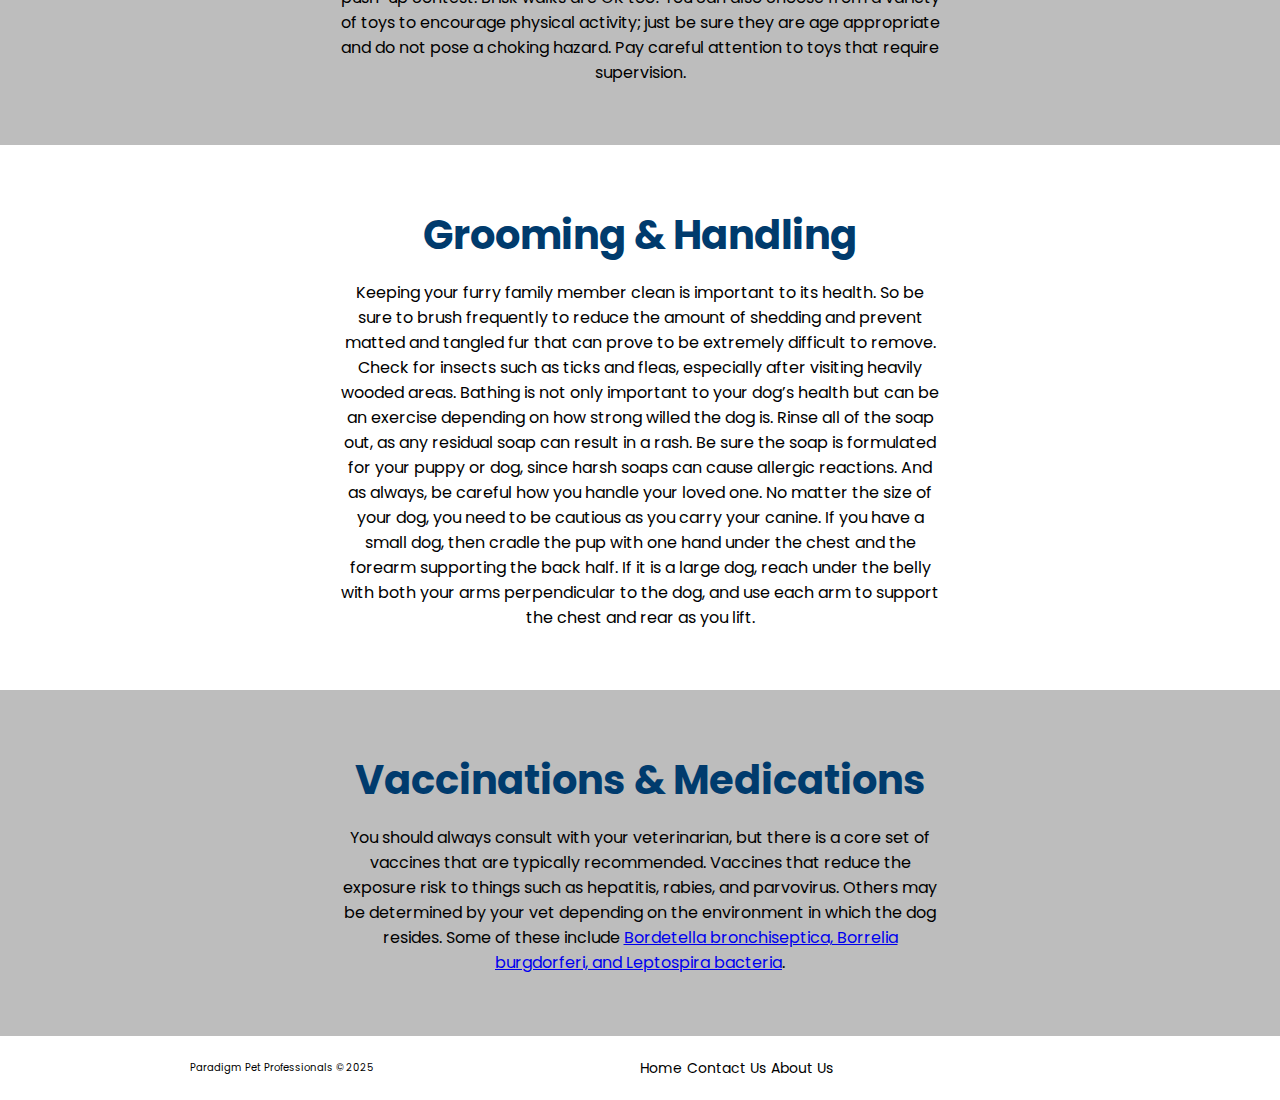
<file: pages/dogs.html>
<!DOCTYPE html>
<html lang="en">
  <head>
    <meta charset="UTF-8" />
    <meta name="viewport" content="width=device-width, initial-scale=1.0" />
    <link rel="stylesheet" href="../styles.css" />
    <link
      href="https://fonts.googleapis.com/css2?family=Poppins:ital,wght@0,100;0,200;0,300;0,400;0,500;0,600;0,700;0,800;0,900;1,100;1,200;1,300;1,400;1,500;1,600;1,700;1,800;1,900&display=swap"
      rel="stylesheet"
    />
    <title>Dogs</title>
  </head>
  <body>
    <header>
      <nav>
        <div>
          <a href="/D279/index.html">
            <img id="logo" src="../images/logo.png" alt="Logo" />
          </a>
        </div>
        <div class="burger-search-bar">
          <div class="search-mobile search">
            <button id="search_btn">Search</button>
            <input type="text" placeholder="Search..." />
          </div>
          <div class="burger" id="burger">&#9776;</div>
        </div>
        <ul class="menu" id="menu">
          <li><a class="" href="/D279/index.html">Home</a></li>
          <li class="dropdown">
            <a href="#" class="dropdown-toggle">Pet Information</a>
             <span class="caret"></span></a>
            <ul class="dropdown-menu">
              <li><a href="/D279/pages/cats.html">Cats</a></li>
              <li><a href="/D279/pages/dogs.html">Dogs</a></li>
              <li><a href="/D279/pages/birds.html">Birds</a></li>
            </ul>
          </li>
          <li><a href="/D279/pages/about_us.html">About Us</a></li>
          <li><a id="book-now" href="/D279/pages/book_now.html">Book Now!</a></li>
        </ul>
        <div class="search-desktop search">
          <button id="search_btn">Search</button>
          <input type="text" placeholder="Search..." />
        </div>
      </nav>
    </header>

    <main class="background dog-background">
      <h2 class="background-title">dogs</h2>
      <div class="background-overlay"></div>
    </main>

    <!-- about dogs -->
    <div class="patter-1">
      <div class="container">
        <h2 class="title">About Dogs</h2>
        <p class="description">
          The domestic dog is an extremely social animal and offers a diverse
          variety of choices as there are well over 300 breeds recognized by the
          World Canine Organization. Adopting a dog offers mutual benefits
          between dog and owner. Many studies cite the social benefits of having
          a companion as well as the reduced feelings of loneliness from
          adopting a dog. Studies even show medical indicators such as
          <a
            href="https://www.ahajournals.org/doi/10.1161/CIRCOUTCOMES.119.005554"
            >reduced blood pressure and improved lipid profiles</a
          >. If you have a dog, it is important to make sure that you care for
          your dog; be mindful of what you feed your dog and provide enough
          opportunities for exercise. In this page, you will find more
          information about how to care for your pets throughout the various
          stages of their lives.
        </p>
      </div>
    </div>

    <!--Diet & Exercise  -->
    <div class="patter-2">
      <div class="container">
        <h2 class="title">Diet & Exercise</h2>
        <div class="description">
          Throughout dogs’ lifespans, they should generally be fed fewer meals
          as they mature. Puppies should be nursed the first two months, then
          introduced to three meals per day when they are about three to six
          months years old. Their food intake should be reduced to two meals per
          day when they are six months to one year old and finally reduced to
          one meal after they reach one year old. And a dog’s typical body mass
          is composed of somewhere between 60 and 70 percent water. The ASPCA
          says just a 10 percent decrease in body water can cause illness, and a
          15 percent loss can cause death, so make sure you keep your pooch
          hydrated! Much like humans, dogs need to have a healthy level of
          activity to keep their organs healthy, as well as sun and fresh air.
          The minimum recommended time for exercise varies greatly with breed
          and size differences, but generally a range of 30–120 minutes of
          exercise is recommended per day! Can you imagine exercising two hours
          per day? OK, I know that wouldn't bother some of you reading this. But
          the thought of it to me makes me cringe! And by the way, exercising
          your dog does not mean you are being challenged to a push-up contest.
          Brisk walks are OK too! You can also choose from a variety of toys to
          encourage physical activity; just be sure they are age appropriate and
          do not pose a choking hazard. Pay careful attention to toys that
          require supervision.
        </div>
      </div>
    </div>

    <!-- Grooming & Handling -->
    <div class="patter-1">
      <div class="container">
        <h2 class="title">Grooming & Handling</h2>
        <div class="description">
          Keeping your furry family member clean is important to its health. So
          be sure to brush frequently to reduce the amount of shedding and
          prevent matted and tangled fur that can prove to be extremely
          difficult to remove. Check for insects such as ticks and fleas,
          especially after visiting heavily wooded areas. Bathing is not only
          important to your dog’s health but can be an exercise depending on how
          strong willed the dog is. Rinse all of the soap out, as any residual
          soap can result in a rash. Be sure the soap is formulated for your
          puppy or dog, since harsh soaps can cause allergic reactions. And as
          always, be careful how you handle your loved one. No matter the size
          of your dog, you need to be cautious as you carry your canine. If you
          have a small dog, then cradle the pup with one hand under the chest
          and the forearm supporting the back half. If it is a large dog, reach
          under the belly with both your arms perpendicular to the dog, and use
          each arm to support the chest and rear as you lift.
        </div>
      </div>
    </div>

    <!-- Vaccinations & Medications -->
    <div class="patter-2">
      <div class="container">
        <h2 class="title">Vaccinations & Medications</h2>
        <p class="description">
          You should always consult with your veterinarian, but there is a core
          set of vaccines that are typically recommended. Vaccines that reduce
          the exposure risk to things such as hepatitis, rabies, and parvovirus.
          Others may be determined by your vet depending on the environment in
          which the dog resides. Some of these include
          <a
            href="https://www.aspca.org/pet-care/general-pet-care/vaccinations-your-pet"
            >Bordetella bronchiseptica, Borrelia burgdorferi, and Leptospira
            bacteria</a
          >.
        </p>
      </div>
    </div>

    <!-- footer -->
    <footer>
      <div class="container">
        <small>Paradigm Pet Professionals © 2025</small>
          <ul class="footer-links">
            <li><a href="/D279/index.html">Home</a></li>
            <li><a href="/D279/pages/book_now.html">Contact Us</a></li>
            <li><a href="/D279/pages/about_us.html">About Us</a></li>
          </ul>
      </div>
    </footer>
    <script src="../script.js"></script>
  </body>
</html>
</file>
<file: styles.css>
* {
  padding: 0;
  margin: 0;
}
html,
body {
  font-family: "Poppins", sans-serif;
}

:root {
  --max-width: 900px;
  --primary-midnight-blue: #003b6d;
  --primary-blue-sky: #6699cc;
  --secondary-dim-gray: #676767;
  --secondary-silver: #bdbdbd;
  --container--padding: 1.5rem;
}
.container {
  max-width: var(--max-width);
  margin-left: auto;
  margin-right: auto;
  padding: 10px var(--container--padding);
}

.title,
.sub-title {
  color: var(--primary-midnight-blue);
  text-align: center;
  text-transform: capitalize;
  margin-bottom: 15px;
}
.title {
  font-size: 30px;
}

.sub-title {
  font-size: 24px;
}

.description {
  max-width: 600px;
  text-align: center;
  margin-left: auto;
  margin-right: auto;
}

.patter-1,
.patter-2 {
  width: 100%;
  padding: 50px 0px;
}

.patter-2 {
  background-color: #bdbdbd;
}

.background {
  position: relative;
  position: relative;
  overflow: hidden;
  width: 100%;
  background-size: cover;
  background-position: center;
  background-repeat: no-repeat;
  height: 60vh;
  display: flex;
  justify-content: center;
  align-items: center;
}

.background-overlay {
  position: absolute;
  top: 0;
  left: 0;
  width: 100%;
  height: 100%;
  background-color: var(--primary-midnight-blue);
  opacity: 0.6;
}

.background-title {
  font-size: 4rem;
  text-align: center;
  text-transform: uppercase;
  color: white;
  position: relative;
  z-index: 10;
}

header {
  border-bottom: 1px solid var(--secondary-silver);
  height: 4rem;
  position: relative;
}

header nav {
  max-width: var(--max-width);
  margin-left: auto;
  margin-right: auto;
  display: flex;
  justify-content: space-between;
  align-items: center;
  padding: 0 var(--container--padding);
  height: 100%;
}

#logo {
  height: 50px;
}

.menu {
  display: none;
  flex-direction: column;
  position: absolute;
  top: calc(4rem + 1px);
  left: 0;
  right: 0;
  background-color: white;
  height: calc(100vh - 4rem);

  justify-content: center;
  align-items: center;
  gap: 20px;
  z-index: 100;
}
.menu li {
  text-decoration-color: var(--primary-midnight-blue);
  list-style: none;
}

.menu li:hover > a,
.menu li a.active {
  text-decoration: underline;
  text-decoration-color: var(--primary-blue-sky);
  text-underline-offset: 6px;
}
#book-now:hover,
#book-now.active {
  background-color: var(--primary-blue-sky);
}

.menu li a {
  text-decoration: none;
  color: black;
}

.menu.active {
  display: flex;
}

.burger {
  cursor: pointer;
  font-size: 30px;
}

.burger-search-bar,
.search {
  display: flex;
  justify-content: center;
  align-items: center;
  gap: 5px;
}
#search_btn {
  background: white;
  outline: none;
  font-size: 16px;
  border: 1px solid var(--secondary-silver);
  padding: 3px 6px;
  cursor: pointer;
}

#search_btn:hover {
  background-color: var(--secondary-silver);
  color: white;
}

.dropdown {
  position: relative;
}
.dropdown-toggle {
  position: relative;
}

.caret {
  position: relative;
  margin-left: 5px;
  top: 10px;
  width: 0;
  height: 0;
  border-left: 4px solid transparent;
  border-right: 4px solid transparent;
  border-top: 4px solid black; /* Change color as needed */
}

.dropdown-menu {
  z-index: 100;
  display: none;
  position: relative;
  left: 0;
  background-color: white;
  border-right: 1px solid var(--secondary-silver);
  border-left: 1px solid var(--secondary-silver);

  flex-direction: column;
}

.dropdown.active .dropdown-menu {
  display: flex;
  justify-content: center;
}
.dropdown-menu a:hover {
  background: var(--primary-blue-sky);
  color: white;
}
.dropdown-menu li {
  flex: 1;
  display: flex;
}
.dropdown-menu li a {
  height: 100%;
  flex: 1;
  display: flex;
  justify-content: center;
  align-items: center;
  border-bottom: 1px solid var(--secondary-silver);
}
.dropdown-menu li a.active {
  background-color: var(--primary-blue-sky);
  color: white;
}

.search-desktop {
  display: none;
}

@media (min-width: 750px) {
  .menu {
    display: flex;
    position: static;
    flex-direction: row;
    height: auto;
  }

  .dropdown-menu {
    position: absolute;
    height: 100px;
    top: 42px;
    justify-content: space-between;
    width: 100%;
    text-align: center;
  }

  .burger {
    display: none;
  }
  .search-mobile {
    display: none;
  }
  .search-desktop {
    display: flex;
  }
}

#book-now {
  background-color: var(--primary-midnight-blue);
  color: white;
  padding: 10px 15px;
  border-radius: 5px;
  text-transform: capitalize;
  text-decoration: none;
  display: block;
  border: 1px solid var(--secondary-silver);
  text-align: center;
  width: 100px;
}
.search input {
  padding: 5px;
  border-radius: 5px;
  outline: none;
  border: 1px solid var(--secondary-silver);
  width: 120px;
}

/* ============HOME============== */

.hero-container {
  position: relative;
  overflow: hidden;
  background-image: url("./images/dog_cat.jpg");
  height: calc(100vh - 4rem - 1px);
  width: 100%;
  background-size: cover;
  background-position: center;
  background-repeat: no-repeat;
  position: relative;
}
.hero-container img {
  width: 100%;
  height: 100%;

  display: none;
}
.hero-overlay {
  background-color: var(--primary-midnight-blue);
  opacity: 0.6;
  height: calc(100vh - 4rem - 1px);
  position: absolute;
  top: 0;
  left: 0;
  width: 100%;
  z-index: 1;
}

.hero-content {
  max-width: var(--max-width);
  display: flex;
  flex-direction: column;
  justify-content: center;
  gap: 20px;
  align-items: center;
  height: 100%;
  color: white;
  position: relative;
  z-index: 10;
}

.hero-content h1 {
  max-width: 400px;
  text-align: center;
  font-size: 30px;
}

.hero-content h3 {
  text-align: center;
  max-width: 370px;
  font-weight: normal;
}

/* Services */
.services {
  display: flex;
  flex-direction: column;
  gap: 30px;
}
.services div {
  flex: 1;
}
.patter-2 .services .services-content p {
  margin-bottom: 20px;
}

.choose-us-list {
  display: flex;
  flex-direction: column;
  gap: 20px;
  margin-right: auto;
  margin-left: auto;
  max-width: 350px;
}

.choose-us-list li {
  list-style: none;
  font-size: 20px;
}

.about-us {
  position: relative;
  z-index: 10;
  display: flex;
  align-items: center;
  justify-content: center;
  width: 100%;
  height: 100%;
}

.who-we-are {
  text-align: center;
}
.who-we-are a {
  margin-top: 30px;
  margin-left: auto;
  margin-right: auto;
}

.about-us-background {
  background-image: url("./images/meeting.jpg");
}

.cat-background {
  background-image: url("./images/cat_1.jpg");
}
.dog-background {
  background-image: url("./images/dog_1.jpg");
}
.bird-background {
  background-image: url("./images/bird_1.jpg");
}
.contact-us-background {
  background-image: url("./images/contact_us.jpg");
}

.contact-container {
  max-width: 400px;
  background-color: var(--secondary-silver);
  margin-left: auto;
  margin-right: auto;
  margin-top: 20px;
  padding: 20px;
  border-radius: 5px;

  display: flex;
  flex-direction: column;
  justify-content: center;
  align-items: center;
  gap: 10px;
}
.form-description {
  max-width: 330px;
}

.contact-container form {
  width: 100%;

  display: flex;
  flex-direction: column;
  gap: 10px;
}

.input-container {
  width: 100%;

  display: flex;
  flex-direction: column;
  gap: 5px;
}
.input-container label {
  font-size: 14px;
}
.input-container input,
.input-container select {
  padding: 5px;
  border: 1px solid var(--secondary-silver);
  border-radius: 5px;
  outline: none;
}
#submit {
  background-color: var(--primary-midnight-blue);
  padding: 10px;
  color: white;
  border-radius: 5px;
  outline: none;
}
footer {
  display: flex;
  flex-direction: row;
  border-top: 1px solid var(--secondary-silver);
  height: 4rem;
  font-size: 12px;
}
footer .container {
  display: flex;
  flex-direction: row;
  align-items: center;
  width: 100%;
}
footer small {
  flex: 1;
}

.footer-links {
  display: flex;
  flex-direction: row;
  gap: 5px;
  flex: 1;
}
.footer-links li {
  list-style: none;
}

.footer-links li a {
  text-decoration: none;
  font-size: 14px;
  color: black;
}
.footer-links li a:hover {
  text-decoration: underline;
  text-underline-offset: 5px;
}

/* media queries */
@media (min-width: 700px) {
  .title {
    font-size: 40px;
  }
  .hero-content h1 {
    max-width: 800px;
    text-align: center;
    font-size: 60px;
    line-height: 4rem;
  }

  .hero-content h3 {
    text-align: center;
    max-width: 400px;
    font-weight: normal;
  }

  /* services */
  .services {
    flex-direction: row;
  }
}
</file>
